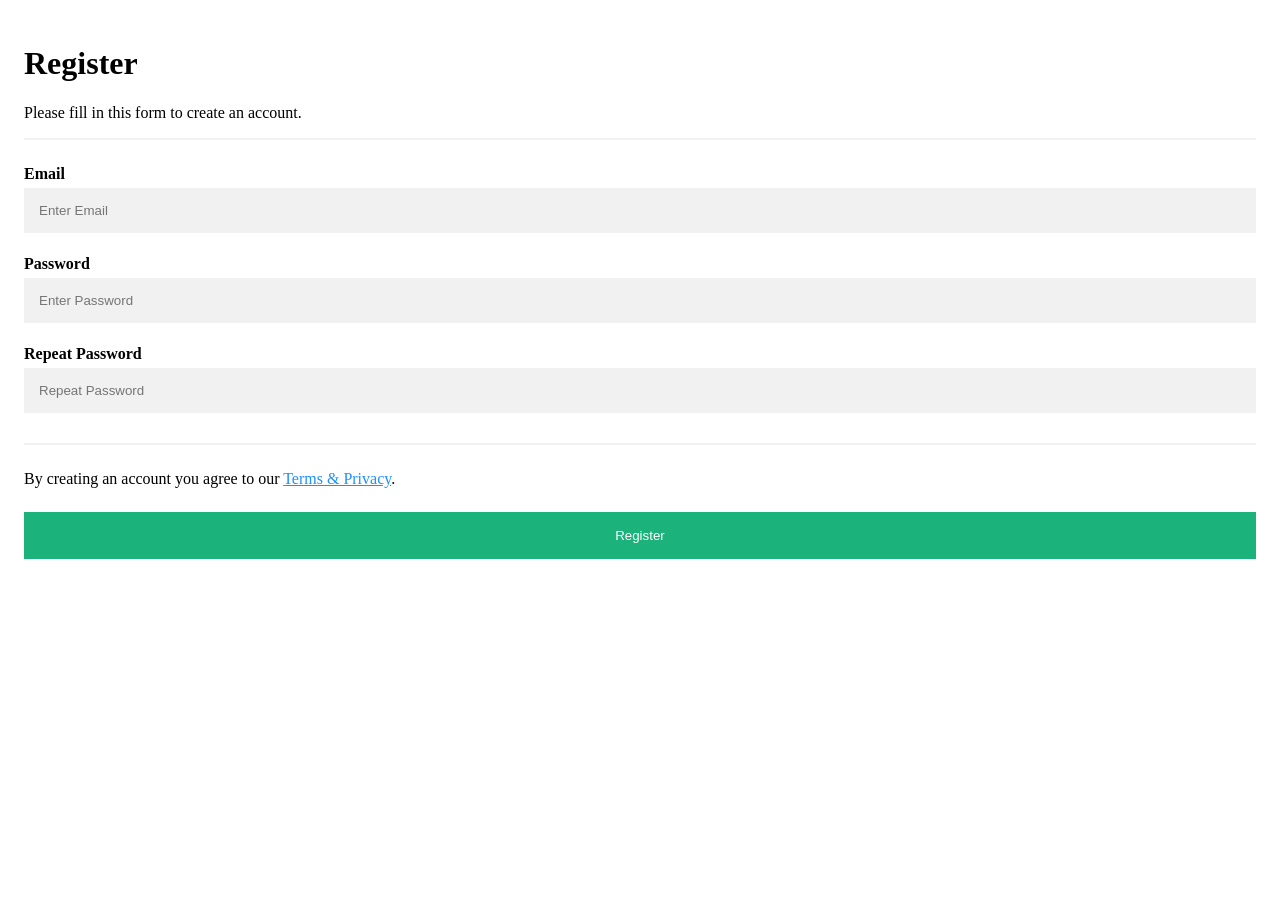
<file: Day 1/index.html>
<html>
	<head>
		<title>
			register page
		</title>
		<style>
			* {box-sizing: border-box}

			/* Add padding to containers */
			.container {
			  padding: 16px;
			}

			/* Full-width input fields */
			input[type=text], input[type=password] {
			  width: 100%;
			  padding: 15px;
			  margin: 5px 0 22px 0;
			  display: inline-block;
			  border: none;
			  background: #f1f1f1;
			}

			input[type=text]:focus, input[type=password]:focus {
			  background-color: #ddd;
			  outline: none;
			}

			/* Overwrite default styles of hr */
			hr {
			  border: 1px solid #f1f1f1;
			  margin-bottom: 25px;
			}

			/* Set a style for the submit/register button */
			.registerbtn {
			  background-color: #04AA6D;
			  color: white;
			  padding: 16px 20px;
			  margin: 8px 0;
			  border: none;
			  cursor: pointer;
			  width: 100%;
			  opacity: 0.9;
			}

			.registerbtn:hover {
			  opacity:1;
			}

			/* Add a blue text color to links */
			a {
			  color: dodgerblue;
			}

			/* Set a grey background color and center the text of the "sign in" section */
			.signin {
			  background-color: #f1f1f1;
			  text-align: center;
			}
		</style>
	</head>
	<body>
		<form action="index.php" method="POST">
		  <div class="container">
			<h1>Register</h1>
			<p>Please fill in this form to create an account.</p>
			<hr>

			<label for="email"><b>Email</b></label>
			<input type="text" placeholder="Enter Email" name="email" id="email" required>

			<label for="psw"><b>Password</b></label>
			<input type="password" placeholder="Enter Password" name="psw" id="psw" required>

			<label for="psw-repeat"><b>Repeat Password</b></label>
			<input type="password" placeholder="Repeat Password" name="psw-repeat" id="psw-repeat" required>
			<hr>

			<p>By creating an account you agree to our <a href="#">Terms & Privacy</a>.</p>
			<button type="submit" class="registerbtn">Register</button>
		  </div>

		</form>
	</body>
</html>
</file>
